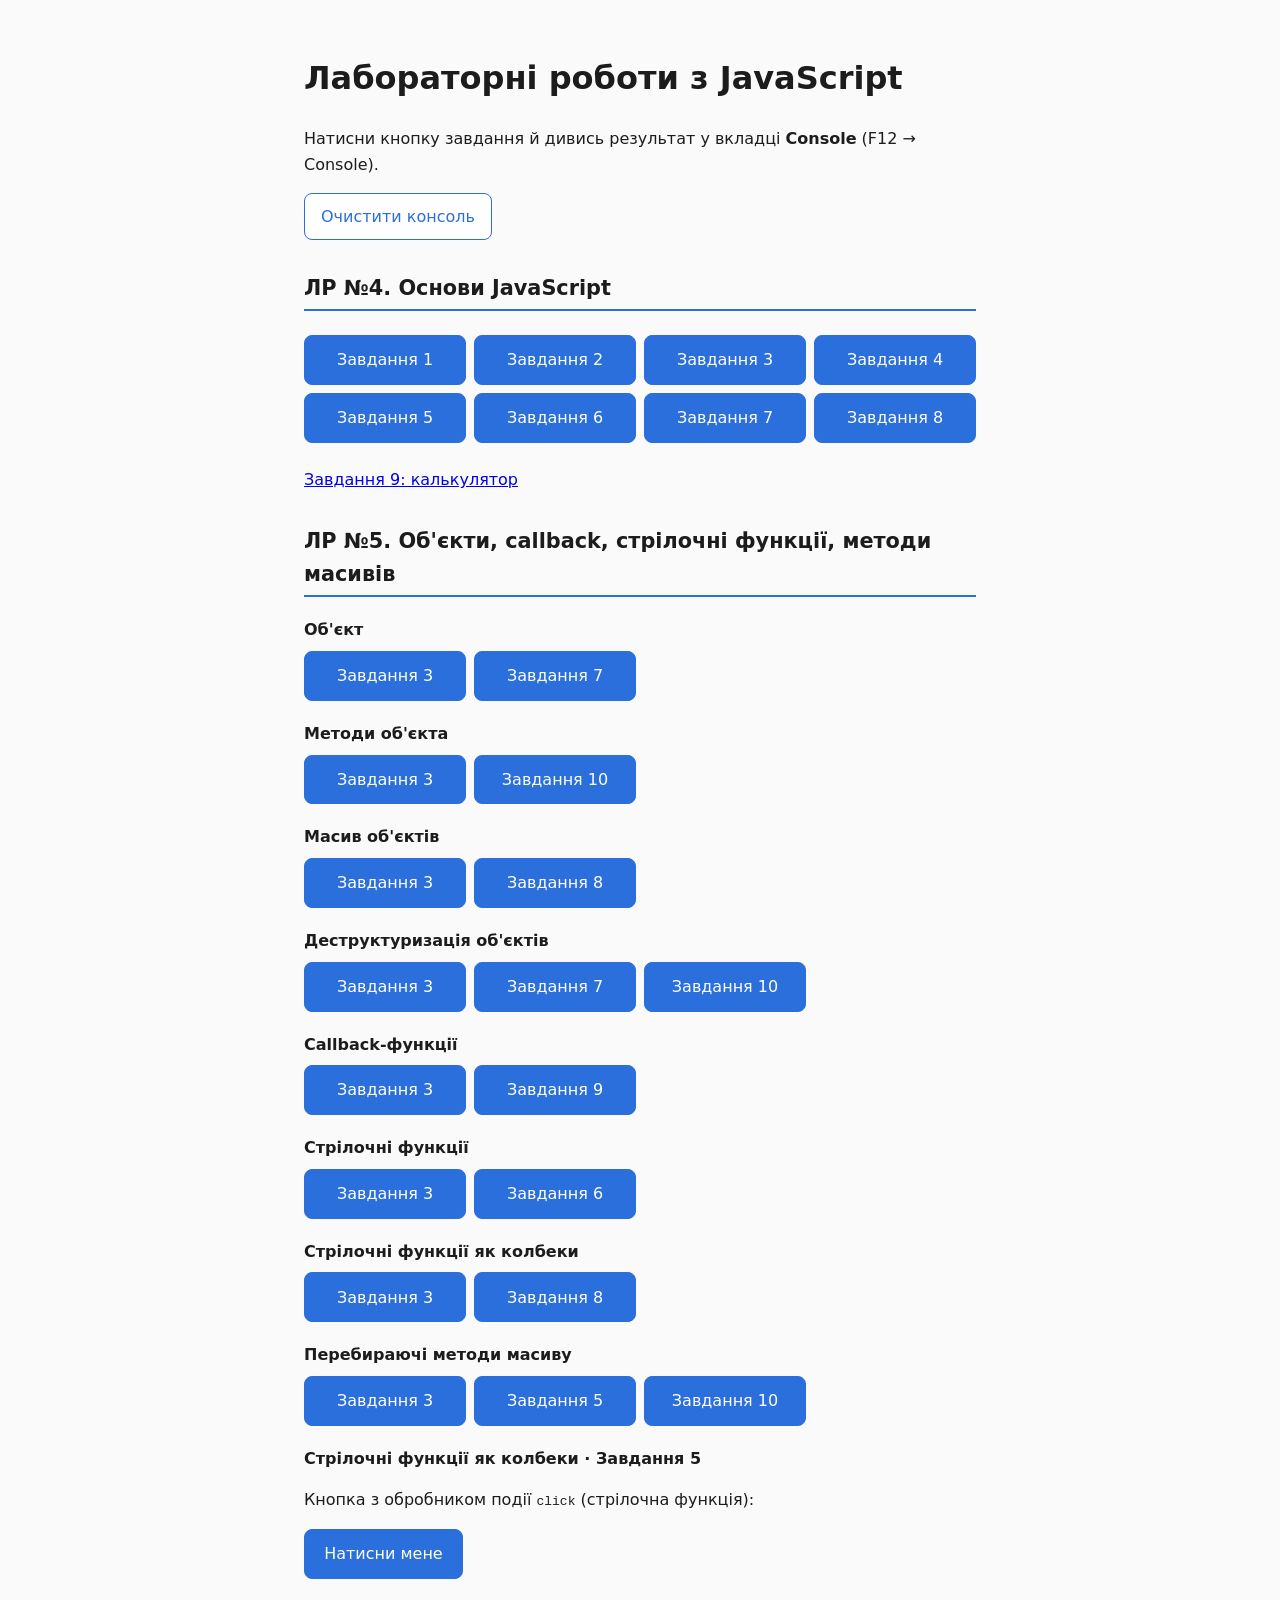
<file: index.html>
<!DOCTYPE html>
<html lang="uk">
<head>
  <meta charset="UTF-8">
  <meta name="viewport" content="width=device-width, initial-scale=1">
  <title>ЛР №4–5 — JavaScript</title>
  <link rel="icon" href="data:,">
  <link rel="stylesheet" href="style.css">
</head>
<body>
  <main>
    <h1>Лабораторні роботи з JavaScript</h1>
    <p>Натисни кнопку завдання й дивись результат у вкладці <strong>Console</strong> (F12 → Console).</p>
    <p><button id="clear-console" class="secondary-btn">Очистити консоль</button></p>

    <section class="lab-section">
      <h2>ЛР №4. Основи JavaScript</h2>
      <div class="task-buttons">
        <button data-task="1">Завдання 1</button>
        <button data-task="2">Завдання 2</button>
        <button data-task="3">Завдання 3</button>
        <button data-task="4">Завдання 4</button>
        <button data-task="5">Завдання 5</button>
        <button data-task="6">Завдання 6</button>
        <button data-task="7">Завдання 7</button>
        <button data-task="8">Завдання 8</button>
      </div>
      <p><a href="calculator.html">Завдання 9: калькулятор</a></p>
    </section>

    <section class="lab-section">
      <h2>ЛР №5. Об'єкти, callback, стрілочні функції, методи масивів</h2>
      <div class="task-group">
        <h3>Об'єкт</h3>
        <div class="task-buttons">
          <button data-task5="object3" data-label="Об'єкт · Завдання 3">Завдання 3</button>
          <button data-task5="object7" data-label="Об'єкт · Завдання 7">Завдання 7</button>
        </div>
      </div>
      <div class="task-group">
        <h3>Методи об'єкта</h3>
        <div class="task-buttons">
          <button data-task5="methods3" data-label="Методи об'єкта · Завдання 3">Завдання 3</button>
          <button data-task5="methods10" data-label="Методи об'єкта · Завдання 10">Завдання 10</button>
        </div>
      </div>
      <div class="task-group">
        <h3>Масив об'єктів</h3>
        <div class="task-buttons">
          <button data-task5="array3" data-label="Масив об'єктів · Завдання 3">Завдання 3</button>
          <button data-task5="array8" data-label="Масив об'єктів · Завдання 8">Завдання 8</button>
        </div>
      </div>
      <div class="task-group">
        <h3>Деструктуризація об'єктів</h3>
        <div class="task-buttons">
          <button data-task5="destruct3" data-label="Деструктуризація об'єктів · Завдання 3">Завдання 3</button>
          <button data-task5="destruct7" data-label="Деструктуризація об'єктів · Завдання 7">Завдання 7</button>
          <button data-task5="destruct10" data-label="Деструктуризація об'єктів · Завдання 10">Завдання 10</button>
        </div>
      </div>
      <div class="task-group">
        <h3>Callback-функції</h3>
        <div class="task-buttons">
          <button data-task5="callback3" data-label="Callback-функції · Завдання 3">Завдання 3</button>
          <button data-task5="callback9" data-label="Callback-функції · Завдання 9">Завдання 9</button>
        </div>
      </div>
      <div class="task-group">
        <h3>Стрілочні функції</h3>
        <div class="task-buttons">
          <button data-task5="arrow3" data-label="Стрілочні функції · Завдання 3">Завдання 3</button>
          <button data-task5="arrow6" data-label="Стрілочні функції · Завдання 6">Завдання 6</button>
        </div>
      </div>
      <div class="task-group">
        <h3>Стрілочні функції як колбеки</h3>
        <div class="task-buttons">
          <button data-task5="arrowCb3" data-label="Стрілочні функції як колбеки · Завдання 3">Завдання 3</button>
          <button data-task5="arrowCb8" data-label="Стрілочні функції як колбеки · Завдання 8">Завдання 8</button>
        </div>
      </div>
      <div class="task-group">
        <h3>Перебираючі методи масиву</h3>
        <div class="task-buttons">
          <button data-task5="iter3" data-label="Перебираючі методи масиву · Завдання 3">Завдання 3</button>
          <button data-task5="iter5" data-label="Перебираючі методи масиву · Завдання 5">Завдання 5</button>
          <button data-task5="iter10" data-label="Перебираючі методи масиву · Завдання 10">Завдання 10</button>
        </div>
      </div>

      <div class="task-group">
        <h3>Стрілочні функції як колбеки · Завдання 5</h3>
        <p>Кнопка з обробником події <code>click</code> (стрілочна функція):</p>
        <div class="demo">
          <button id="click-button" type="button">Натисни мене</button>
          <p id="click-output" role="status"></p>
        </div>
      </div>
    </section>
  </main>

  <script src="js/lesson-4.js"></script>
  <script src="js/lesson-5.js"></script>
</body>
</html>
</file>
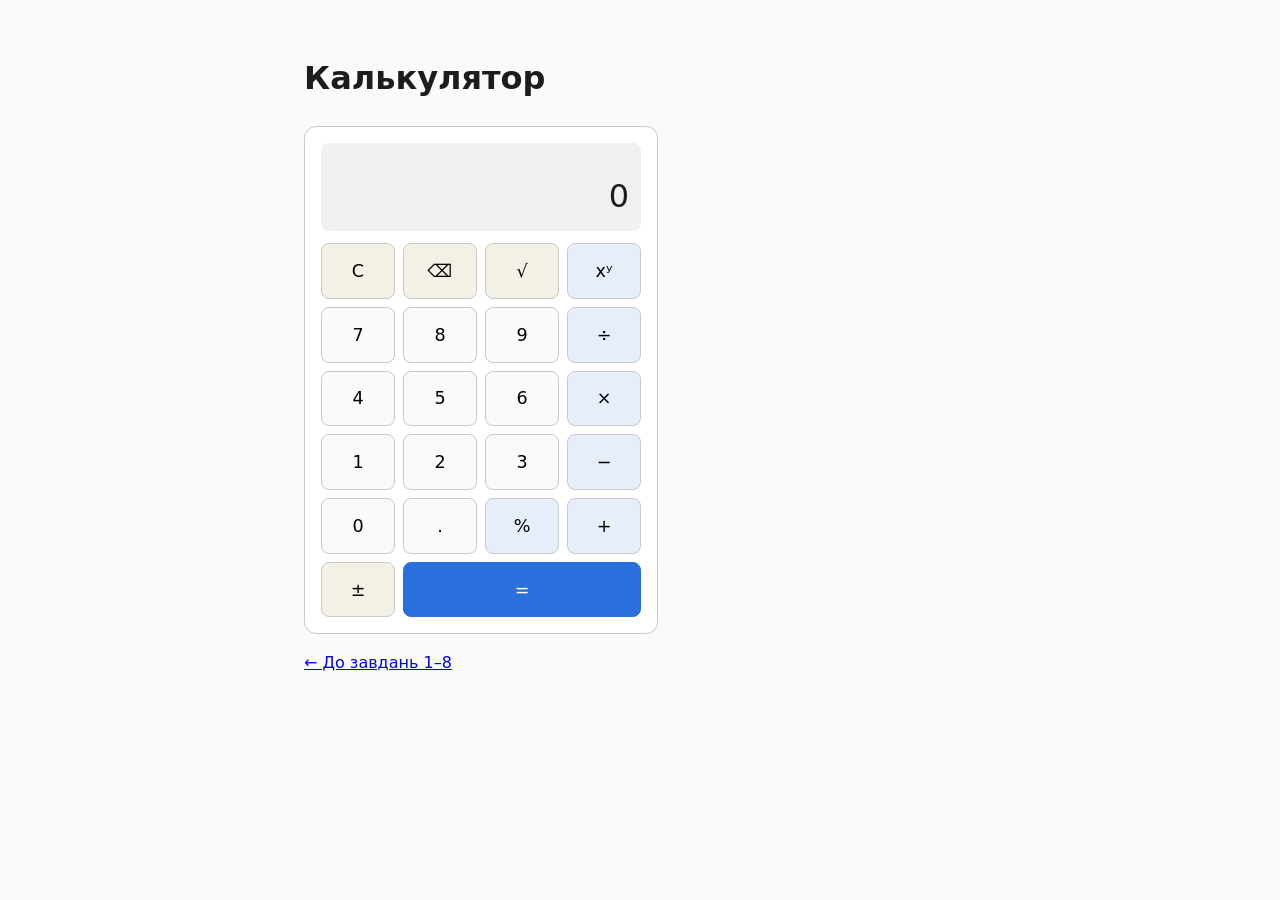
<file: calculator.html>
<!DOCTYPE html>
<html lang="uk">
<head>
    <meta charset="UTF-8">
    <meta name="viewport" content="width=device-width, initial-scale=1">
    <title>Калькулятор — ЛР №4, завдання 9</title>
    <link rel="stylesheet" href="style.css">
</head>
<body>
    <main class="calc-page">
        <h1>Калькулятор</h1>

        <div class="calc" id="calc">
            <div class="calc-screen">
            <div class="calc-expression" id="expression"></div>
            <div class="calc-display" id="display">0</div>
            </div>

            <div class="calc-keys">
            <button data-action="clear" class="fn">C</button>
            <button data-action="backspace" class="fn">⌫</button>
            <button data-action="sqrt" class="fn">√</button>
            <button data-action="operator" data-value="^" class="op">xʸ</button>

            <button data-action="digit" data-value="7">7</button>
            <button data-action="digit" data-value="8">8</button>
            <button data-action="digit" data-value="9">9</button>
            <button data-action="operator" data-value="/" class="op">÷</button>

            <button data-action="digit" data-value="4">4</button>
            <button data-action="digit" data-value="5">5</button>
            <button data-action="digit" data-value="6">6</button>
            <button data-action="operator" data-value="*" class="op">×</button>

            <button data-action="digit" data-value="1">1</button>
            <button data-action="digit" data-value="2">2</button>
            <button data-action="digit" data-value="3">3</button>
            <button data-action="operator" data-value="-" class="op">−</button>

            <button data-action="digit" data-value="0">0</button>
            <button data-action="dot">.</button>
            <button data-action="operator" data-value="%" class="op">%</button>
            <button data-action="operator" data-value="+" class="op">+</button>

            <button data-action="sign" class="fn">±</button>
            <button data-action="equals" class="eq">=</button>
            </div>
        </div>

        <p><a href="index.html">← До завдань 1–8</a></p>
    </main>

  <script src="js/calculator.js"></script>
</body>
</html>
</file>
<file: style.css>
body {
  font-family: system-ui, sans-serif;
  line-height: 1.6;
  margin: 0;
  padding: 2rem 1rem;
  color: #1c1c1c;
  background: #fafafa;
}

main {
  max-width: 42rem;
  margin: 0 auto;
}

/* ---------- Калькулятор (завдання 9) ---------- */
.calc {
  max-width: 20rem;
  padding: 1rem;
  border: 1px solid #c9c9c9;
  border-radius: 0.75rem;
  background: #fff;
}

.calc-screen {
  min-height: 4.5rem;
  margin-bottom: 0.75rem;
  padding: 0.5rem 0.75rem;
  text-align: right;
  border-radius: 0.5rem;
  background: #f0f0f0;
  overflow: hidden;
}

.calc-expression {
  min-height: 1.25rem;
  font-size: 0.9rem;
  color: #666;
}

.calc-display {
  font-size: 2rem;
  font-variant-numeric: tabular-nums;
  overflow-wrap: anywhere;
}

.calc-keys {
  display: grid;
  grid-template-columns: repeat(4, 1fr);
  gap: 0.5rem;
}

.calc-keys button {
  padding: 0.8rem 0;
  font: inherit;
  font-size: 1.1rem;
  border: 1px solid #c9c9c9;
  border-radius: 0.5rem;
  background: #fafafa;
  cursor: pointer;
}

.calc-keys button:hover { background: #eee; }
.calc-keys button:focus-visible { outline: 2px solid #2a6fdb; outline-offset: 2px; }
.calc-keys .op { background: #e6eefc; }
.calc-keys .fn { background: #f3f0e6; }
.calc-keys .eq { grid-column: span 3; background: #2a6fdb; color: #fff; border-color: #2a6fdb; }
.calc-keys .eq:hover { background: #1f5bb8; }

/* ---------- Кнопки завдань ---------- */
.task-buttons {
  display: grid;
  grid-template-columns: repeat(auto-fill, minmax(9rem, 1fr));
  gap: 0.5rem;
  margin: 1.5rem 0;
}

.task-buttons button {
  padding: 0.7rem 1rem;
  font: inherit;
  border: 1px solid #2a6fdb;
  border-radius: 0.5rem;
  background: #2a6fdb;
  color: #fff;
  cursor: pointer;
}

.task-buttons button:hover { background: #1f5bb8; }
.task-buttons button:focus-visible { outline: 2px solid #1c1c1c; outline-offset: 2px; }

.task-buttons button.secondary {
  background: #fff;
  color: #2a6fdb;
}

.task-buttons button.secondary:hover { background: #e6eefc; }

/* ---------- ЛР №5: групи завдань ---------- */
.lab-section { margin-top: 2rem; }
.lab-section h2 { font-size: 1.3rem; border-bottom: 2px solid #2a6fdb; padding-bottom: 0.25rem; }
.task-group { margin-top: 1.25rem; }
.task-group h3 { font-size: 1rem; margin-bottom: 0.5rem; }
.task-group .task-buttons { margin: 0; }

.demo { display: flex; align-items: center; gap: 1rem; flex-wrap: wrap; }
.demo button {
  padding: 0.7rem 1.2rem;
  font: inherit;
  border: 1px solid #2a6fdb;
  border-radius: 0.5rem;
  background: #2a6fdb;
  color: #fff;
  cursor: pointer;
}
.demo button:hover { background: #1f5bb8; }

.secondary-btn {
  padding: 0.6rem 1rem;
  font: inherit;
  border: 1px solid #2a6fdb;
  border-radius: 0.5rem;
  background: #fff;
  color: #2a6fdb;
  cursor: pointer;
}
.secondary-btn:hover { background: #e6eefc; }
</file>
